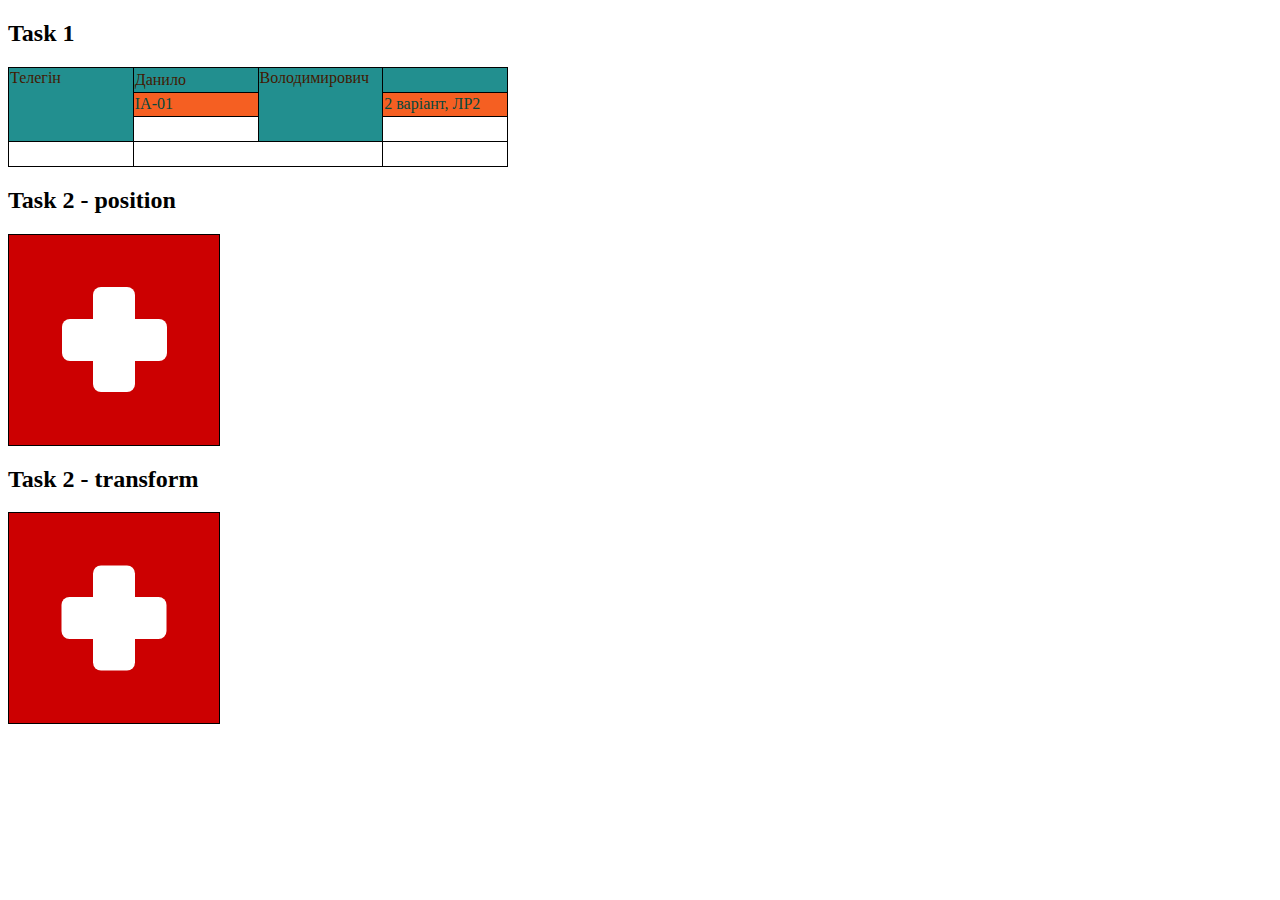
<file: lab2/index.html>
<!DOCTYPE html>
<html lang="en">
<head>
  <title>IA-01, Телегін, 2 вар</title>

  <meta charset="UTF-8" />

  <link rel="stylesheet" href="style.css" />

  <style>
    table,
    tr,
    td {
      border: 1px solid black;
      border-collapse: collapse;
    }

    tr:first-child {
      background-color: #228f8f;
      color: #421a03;
    }

    tr:first-child:hover {
      background-color: #421a03;
      color: #228f8f;
    }

    tr:nth-child(2) {
      background-color: #f55f22;
      color: #05483d;
    }

    tr:nth-child(2):hover {
      background-color: #05483d;
      color: #f55f22;
    }
  </style>
</head>

<body>
<h2>Task 1</h2>

<div>
  <table class="content">
    <tr>
      <td rowspan="3" valign="top">Телегін</td>

      <td>Данило</td>

      <td rowspan="3" valign="top">Володимирович</td>

      <td>&nbsp;</td>
    </tr>
    <tr>
      <td>IA-01</td>
      <td>2 варіант, ЛР2</td>
    </tr>
    <tr>
      <td>&nbsp;</td>
      <td>&nbsp;</td>
    </tr>
    <tr>
      <td>&nbsp;</td>
      <td colspan="2">&nbsp;</td>
      <td>&nbsp;</td>
    </tr>
  </table>
</div>

<h2>Task 2 - position</h2>
<div class="field position">
  <div class="horizontal rect"></div>
  <div class="vertical rect"></div>
</div>
<h2>Task 2 - transform</h2>

<div class="field transform">
  <div class="horizontal rect"></div>
  <div class="vertical rect"></div>
</div>
</body>
</html>
</file>
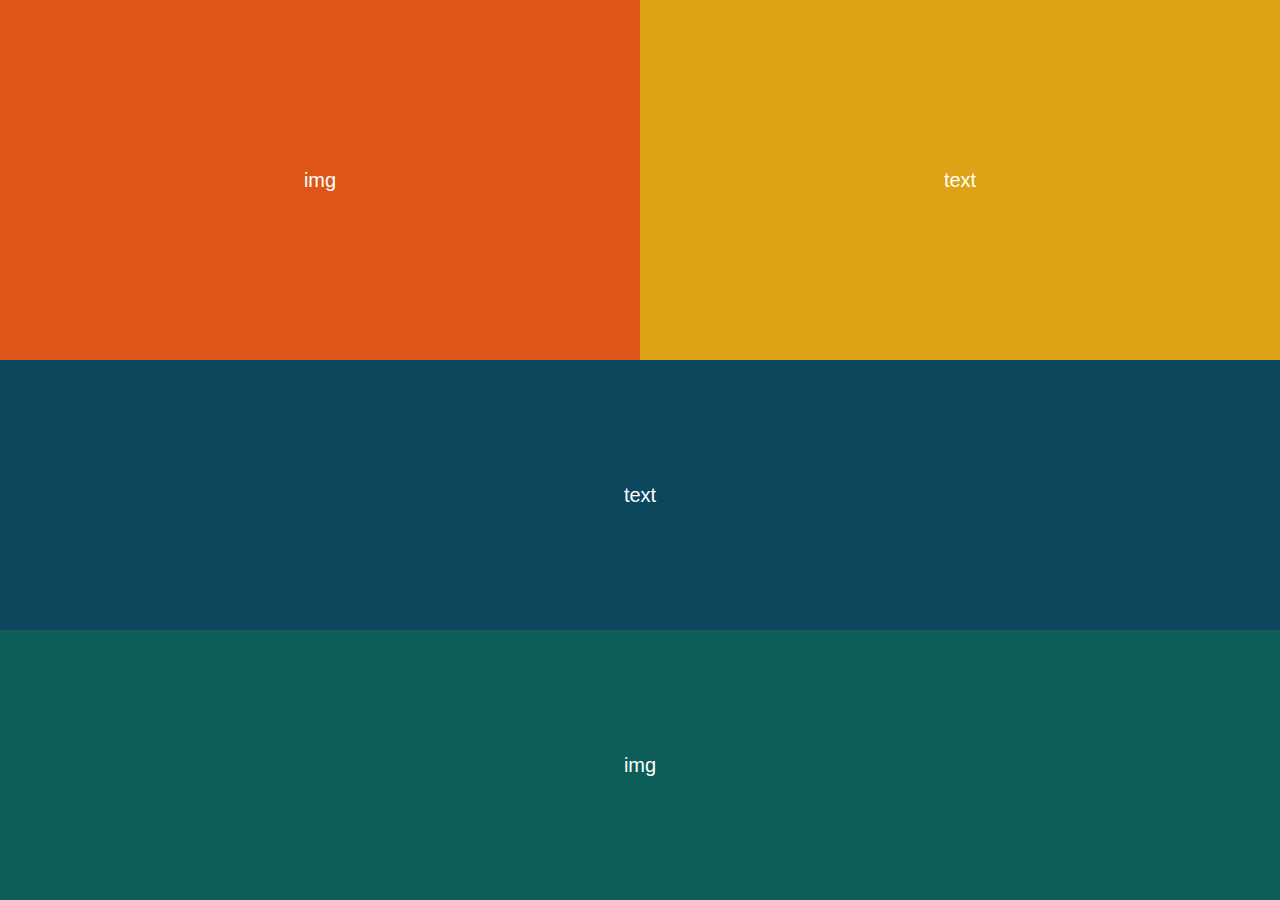
<file: lab3/index.html>
<!DOCTYPE html>
<html lang="uk">
<head>
    <meta charset="UTF-8" />
    <title>IA-01, Телегін, вар2</title>
    <link rel="stylesheet" href="style.css" />
</head>


<body>
<div class="container">

    <div class="upperImage">
        <p>
            img
        </p>
    </div>

    <div class="upperText">
        <p>
            text
        </p>
    </div>

    <div class="lowerText">
        <p>
            text
        </p>
    </div>

    <div class="lowerImage">
        <p>
            img
        </p>
    </div>

</div>
</body>
</html>
</file>
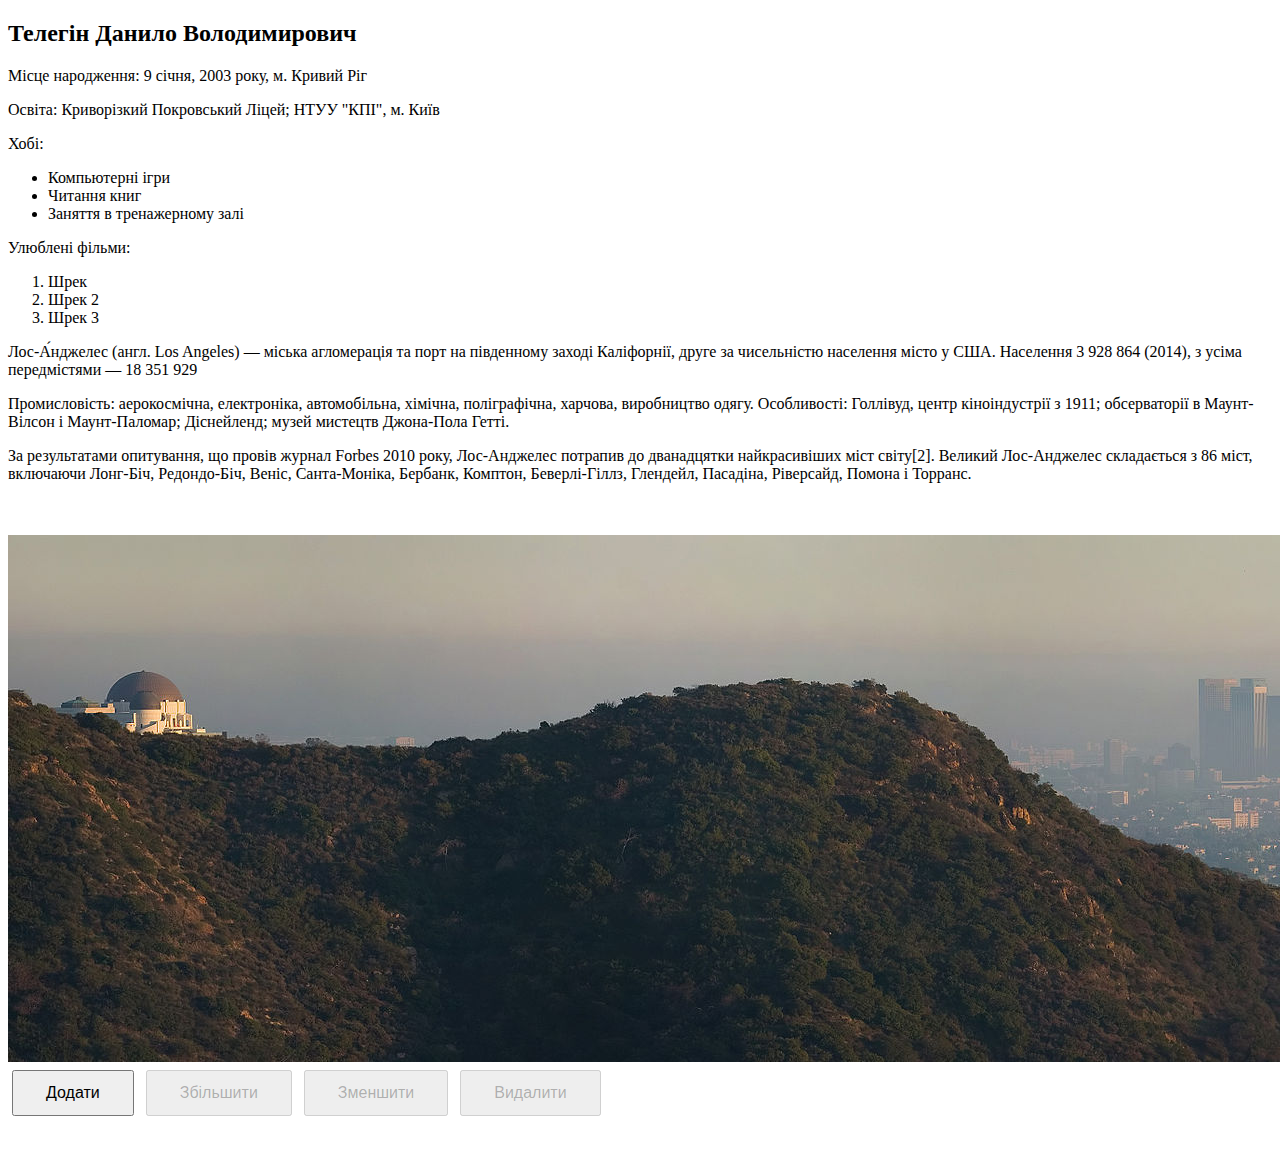
<file: lab4/index.html>
<!DOCTYPE html>
<html lang="uk">

<head>
    <meta charset="UTF-8">
    <meta http-equiv="X-UA-Compatible" content="IE=edge">
    <meta name="viewport" content="width=device-width, initial-scale=1.0">
    <title>ІА-01, Телегін</title>
    <link rel = "stylesheet" href="style.css"/>
</head>

<body>
<div class="info">
    <p><h2>Телегін Данило Володимирович</h2></p>
    <p>Місце народження: 9 січня, 2003 року, м. Кривий Ріг</p>
    <p>Освіта: Криворізкий Покровський Ліцей; НТУУ "КПІ", м. Київ
    </p>
    <p>Хобі:</p>
    <ul>
        <li>Компьютерні ігри</li>
        <li>Читання книг</li>
        <li>Заняття в тренажерному залі</li>
    </ul>
    <p>Улюблені фільми:</p>
    <ol>
        <li>Шрек</li>
        <li>Шрек 2</li>
        <li>Шрек 3</li>
    </ol>
    <p>Лос-А́нджелес (англ. Los Angeles) — міська агломерація та порт на південному заході Каліфорнії, друге за чисельністю населення місто у США.
        Населення 3 928 864 (2014), з усіма передмістями — 18 351 929</p>
    <p>Промисловість: аерокосмічна, електроніка, автомобільна, хімічна, поліграфічна, харчова, виробництво одягу. Особливості: Голлівуд, центр кіноіндустрії з 1911; обсерваторії в Маунт-Вілсон і Маунт-Паломар; Діснейленд; музей мистецтв Джона-Пола Гетті.</p>
    <p>За результатами опитування, що провів журнал Forbes 2010 року, Лос-Анджелес потрапив до дванадцятки найкрасивіших міст світу[2].

        Великий Лос-Анджелес складається з 86 міст, включаючи Лонг-Біч, Редондо-Біч, Веніс, Санта-Моніка, Бербанк, Комптон, Беверлі-Гіллз, Глендейл, Пасадіна, Ріверсайд, Помона і Торранс.</p>
    <br>

    <br>
    <a href="https://uk.wikipedia.org/wiki/%D0%9B%D0%BE%D1%81-%D0%90%D0%BD%D0%B4%D0%B6%D0%B5%D0%BB%D0%B5%D1%81">
        <img src="LA.jpg" alt="some text"></a>

    <div>
        <button class="buttons" id="add" onclick="add();">
            Додати
        </button>

        <button class="buttons" id="increase" onclick="increase();" disabled>
            Збільшити
        </button>

        <button class="buttons" id="reduce" onclick="reduce();" disabled>
            Зменшити
        </button>

        <button class="buttons" id="remove" onclick="remove();" disabled>
            Видалити
        </button>
        <p>
            <img id="picture" />
        </p>
    </div>
</div>
<script src="script.js"></script>
</body>
</html>
</file>
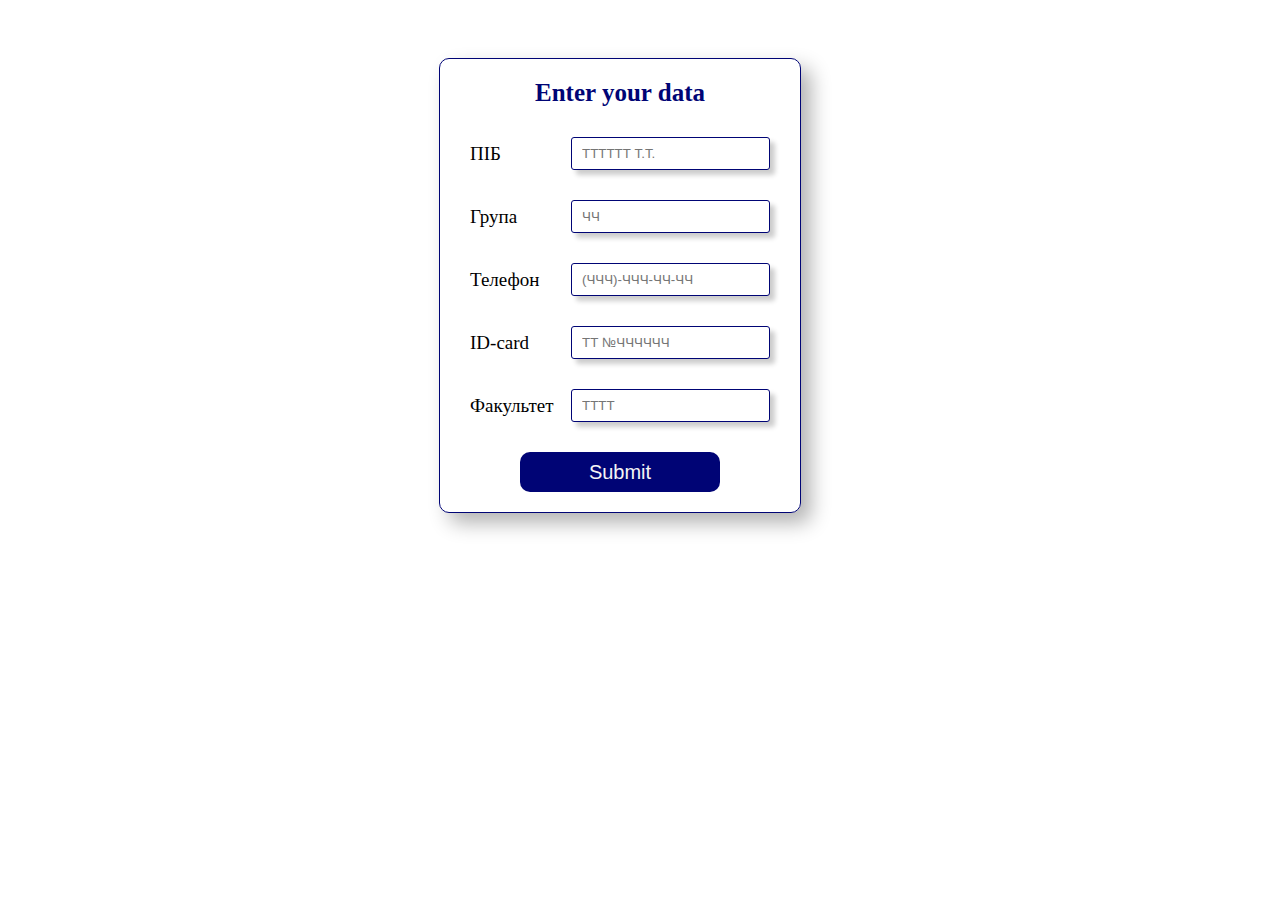
<file: lab5/index.html>
<!DOCTYPE html>
<html lang="en">
<head>
    <meta charset="UTF-8" />
    <meta http-equiv="X-UA-Compatible" content="IE=edge" />
    <meta name="viewport" content="width=device-width, initial-scale=1.0" />
    <title>ІА-01, Телегін</title>
    <link rel="stylesheet" href="style.css" />
</head>
<body>
<div class="wrapper">
    <div class="section-form">
        <div class="border">
            <h3 class="form-text">Enter your data</h3>
            <form class="valid-form">
                <div class="field">
                    <label for="name">ПІБ</label>
                    <div class="input-field">
                        <input
                                type="text"
                                name="name"
                                id="name"
                                placeholder="ТТТТТТ Т.Т."
                        />
                    </div>
                </div>
                <div class="field">
                    <label for="group">Група</label>
                    <div class="input-field">
                        <input type="text" name="group" id="group" placeholder="ЧЧ" />
                    </div>
                </div>
                <div class="field">
                    <label for="phone">Телефон</label>
                    <div class="input-field">
                        <input
                                type="tel"
                                name="phone"
                                id="phone"
                                placeholder="(ЧЧЧ)-ЧЧЧ-ЧЧ-ЧЧ"
                        />
                    </div>
                </div>
                <div class="field">
                    <label for="card">ID-card</label>
                    <div class="input-field">
                        <input
                                type="text"
                                name="card"
                                id="card"
                                placeholder="ТТ №ЧЧЧЧЧЧ"
                        />
                    </div>
                </div>
                <div class="field">
                    <label for="faculty">Факультет</label>
                    <div class="input-field">
                        <input
                                type="text"
                                name="faculty"
                                id="faculty"
                                placeholder="ТТТТ"
                        />
                    </div>
                </div>
                <input type="submit" class="form-btn" value="Submit" />
            </form>
        </div>
    </div>
    <div class="info" style="display: hidden"></div>
</div>
<script src="task1.js"></script>
</body>
</html>
</file>
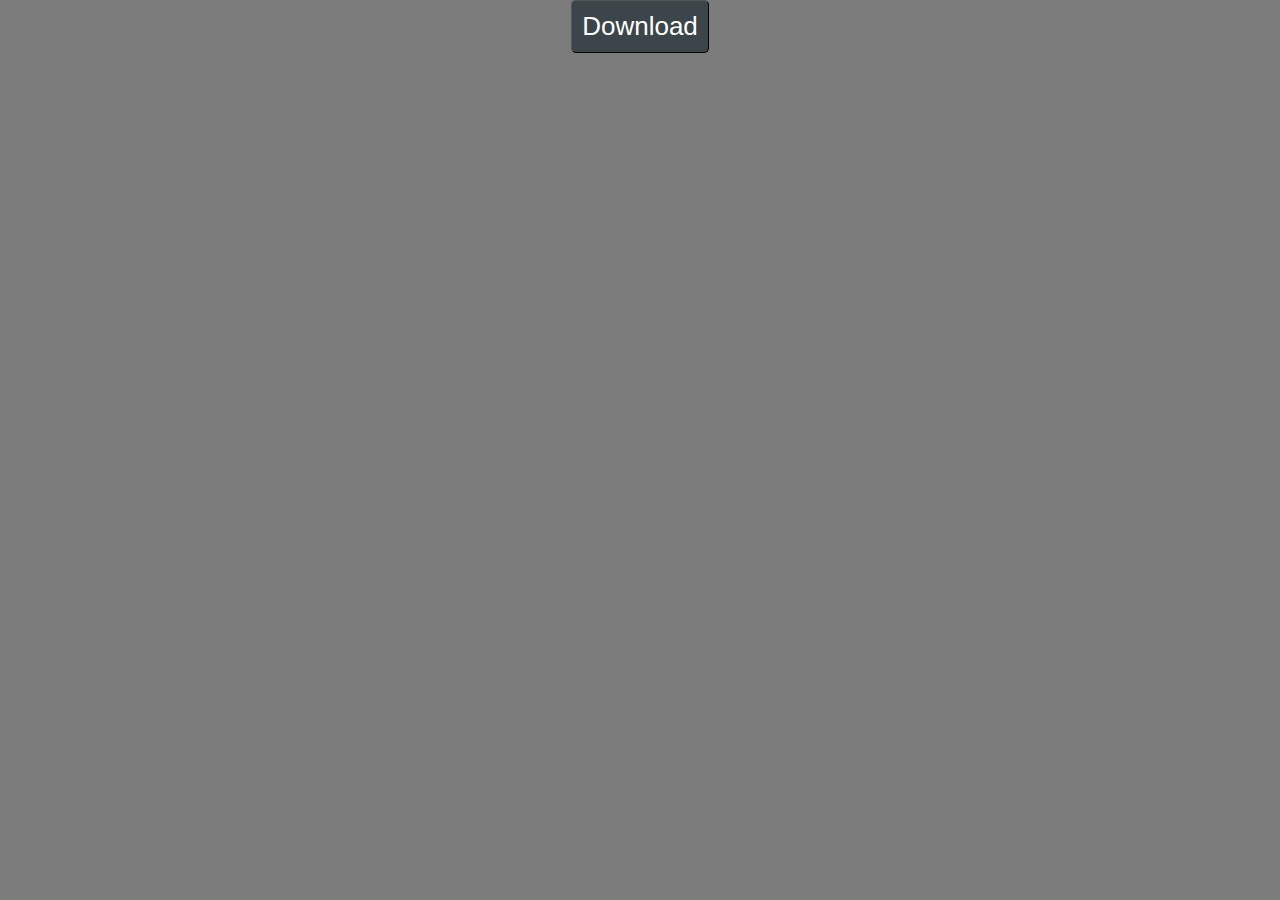
<file: lab6/index.html>
<!doctype html>
<html lang="en">
<head>
  <meta charset="UTF-8">
  <meta name="viewport"
        content="width=device-width, user-scalable=no, initial-scale=1.0, maximum-scale=1.0, minimum-scale=1.0">
  <meta http-equiv="X-UA-Compatible" content="ie=edge">
  <title>IA-01, Телегін</title>
  <link rel="stylesheet" href="style.css">
</head>
<body>

<div id="taskContainer">
  <button id="requestButton">Download</button>
  <div id="successMessage"></div>
</div>
<div id="people">
</div>

<script src="script.js"></script>
</body>
</html>
</file>
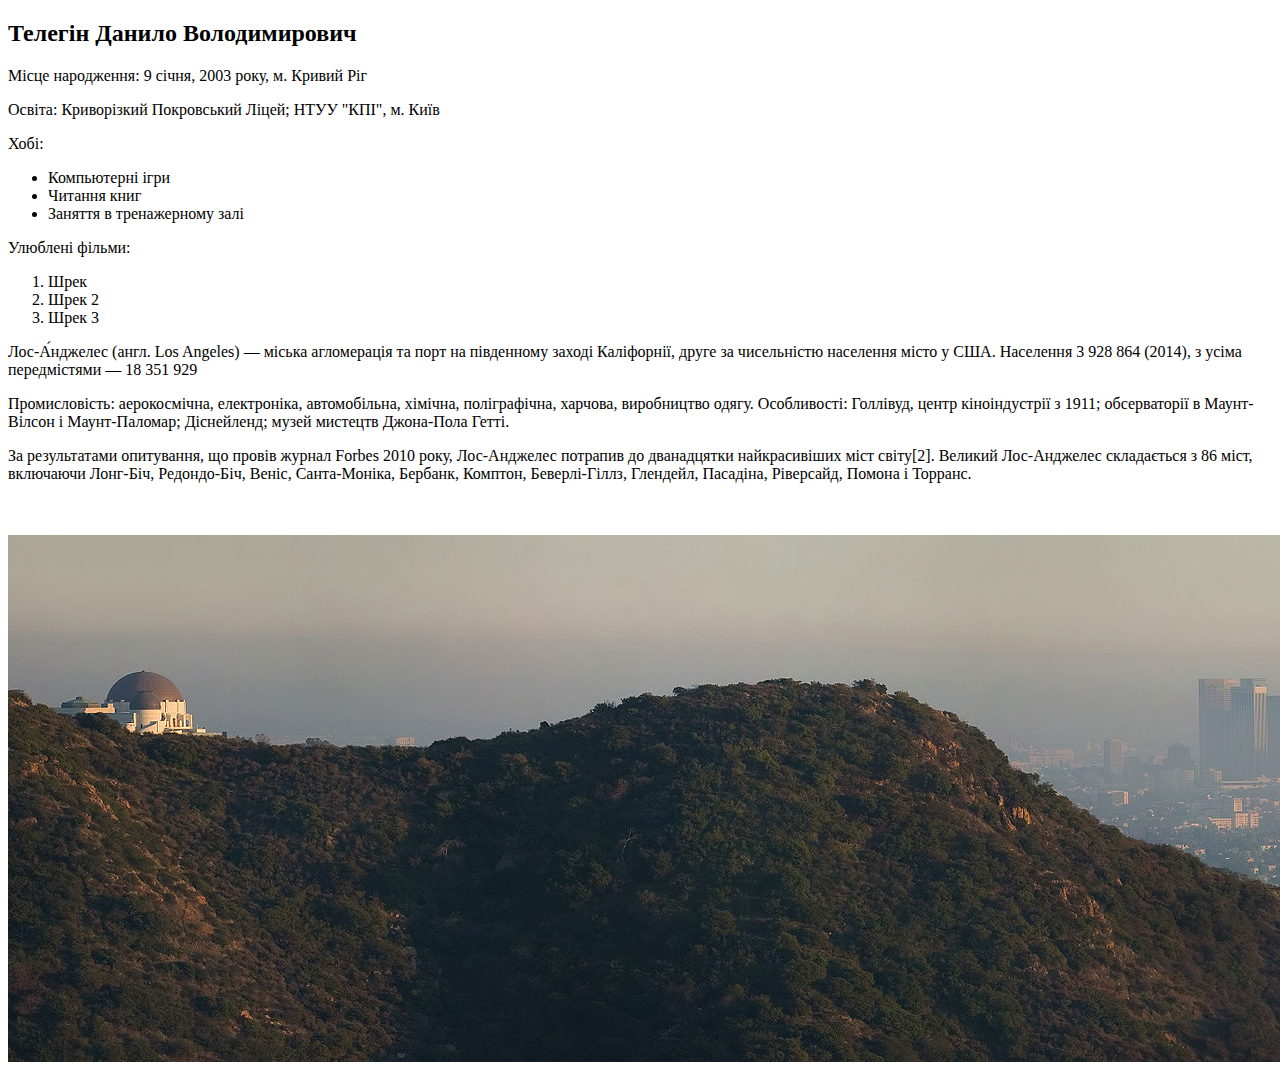
<file: lab1/lab1/src/index.html>
<!DOCTYPE html>
<html>
<head>
    <meta charset="UTF-8">
    <title>IA-01, Телегін Данило</title>
</head>
<body>
<p><h2>Телегін Данило Володимирович</h2></p>
<p>Місце народження: 9 січня, 2003 року, м. Кривий Ріг</p>
<p>Освіта: Криворізкий Покровський Ліцей; НТУУ "КПІ", м. Київ
</p>
<p>Хобі:</p>
<ul>
    <li>Компьютерні ігри</li>
    <li>Читання книг</li>
    <li>Заняття в тренажерному залі</li>
</ul>
<p>Улюблені фільми:</p>
<ol>
    <li>Шрек</li>
    <li>Шрек 2</li>
    <li>Шрек 3</li>
</ol>
<p>Лос-А́нджелес (англ. Los Angeles) — міська агломерація та порт на південному заході Каліфорнії, друге за чисельністю населення місто у США.
    Населення 3 928 864 (2014), з усіма передмістями — 18 351 929</p>
<p>Промисловість: аерокосмічна, електроніка, автомобільна, хімічна, поліграфічна, харчова, виробництво одягу. Особливості: Голлівуд, центр кіноіндустрії з 1911; обсерваторії в Маунт-Вілсон і Маунт-Паломар; Діснейленд; музей мистецтв Джона-Пола Гетті.</p>
<p>За результатами опитування, що провів журнал Forbes 2010 року, Лос-Анджелес потрапив до дванадцятки найкрасивіших міст світу[2].

    Великий Лос-Анджелес складається з 86 міст, включаючи Лонг-Біч, Редондо-Біч, Веніс, Санта-Моніка, Бербанк, Комптон, Беверлі-Гіллз, Глендейл, Пасадіна, Ріверсайд, Помона і Торранс.</p>
<br>

<br>
<a href="https://uk.wikipedia.org/wiki/%D0%9B%D0%BE%D1%81-%D0%90%D0%BD%D0%B4%D0%B6%D0%B5%D0%BB%D0%B5%D1%81">
    <img src="LA.jpg" alt="some text"></a>
</body>
</html>
</file>
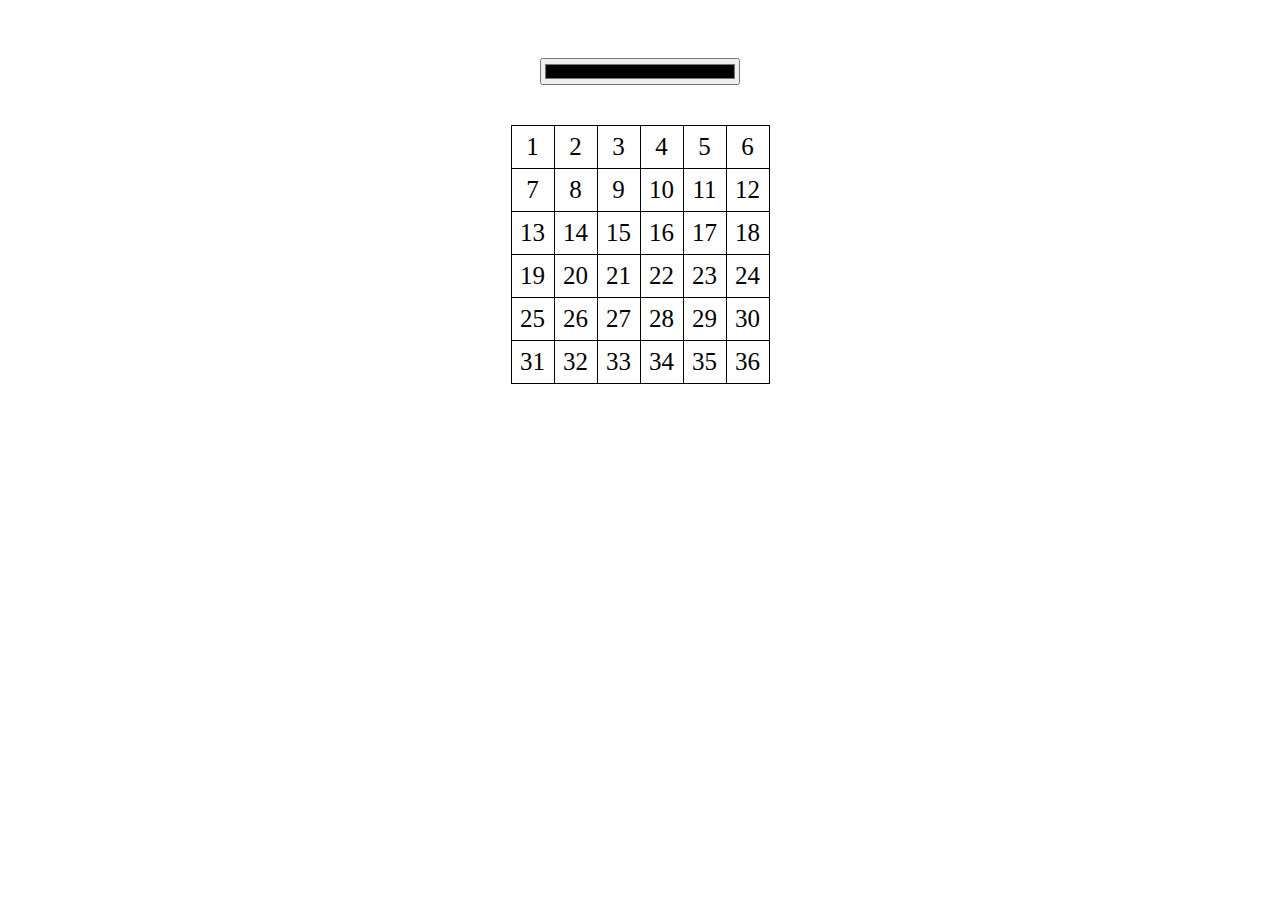
<file: lab5/taks2.html>
<!DOCTYPE html>
<html lang="en">
<head>
    <meta charset="UTF-8" />
    <meta http-equiv="X-UA-Compatible" content="IE=edge" />
    <meta name="viewport" content="width=device-width, initial-scale=1.0" />
    <title>ІА-01, Телегін</title>
    <link rel="stylesheet" href="style.css" />
</head>
<body>
<div class="wrapper">
    <div class="wrapper__inner">
        <input type="color" name="color" id="color" />
    </div>
</div>
<script src="task2.js"></script>
</body>
</html>
</file>
<file: lab2/style.css>
.content {
    table-layout: fixed;
    width: 500px;
    height: 100px;
}

.field {
    background-color: #cc0001;
    border: 1px solid black;
    width: 210px;
    height: 210px;
}
.rect {
    background-color: white;
    border-radius: 8px;
}

.horizontal {
    width: 105px;
    height: 42px;
}

.vertical {
    width: 42px;
    height: 105px;
}

.position .horizontal {
    position: relative;
    margin-left: auto;
    margin-right: auto;
    top: 40%;
}

.position .vertical {
    position: relative;
    margin-left: auto;
    margin-right: auto;
    top: 5%;
}

.transform .horizontal {
    transform: translate(50%, 200%);
}
.transform .vertical {
    transform: translate(200%, 10%);
}
</file>
<file: lab3/style.css>
* {
    margin: 0;
    padding: 0;
    box-sizing: border-box;
}

.container {
    display: flex;
    flex-wrap: wrap;
}

p {
    font-size: 20px;
    font-family: 'Franklin Gothic Medium', 'Arial Narrow', Arial, sans-serif;
    color: white;
}

.upperImage {
    flex-basis: 50%;
    height: 40vh;
    background: #de5617;
}

.upperText {
    flex-basis: 50%;
    height: 40vh;
    background: #dea217;
}

.upperText, .lowerText, .upperImage, .lowerImage {
    display: flex;
    justify-content: center;
    align-items: center;
    text-align: center;
}

.lowerImage {
    flex-basis: 100%;
    height: 30vh;
    background: #0d5d58;
}

.lowerText {
    flex-basis: 100%;
    height: 30vh;
    background: #0d475d;
}

.image {
    object-fit: cover;
    width: 100%;
    height: 100%;
}
</file>
<file: lab4/style.css>
#setColor_first, .setColor_second, .buttons {
    cursor: pointer;
}

.buttons{
    padding: 12px 32px;
    text-align: center;
    font-size: 16px;
    margin: 4px 4px;
}
</file>
<file: lab5/style.css>
.wrapper {
    display: flex;
    justify-content: center;
    padding-top: 50px;
}
.border {
    border: 1px solid #000475;
    border-radius: 10px;
    padding: 20px 30px;
    box-shadow: 10px 10px 20px rgba(1, 1, 1, 0.3);
}

.form-text {
    margin: 0;
    text-align: center;
    font-size: 25px;
    color: #000475;
}

.valid-form {
    min-width: 300px;
    display: flex;
    flex-direction: column;
}

.field {
    margin-top: 30px;
    display: flex;
    justify-content: space-between;
    align-items: center;
}

.input-field {
    display: flex;
    flex-direction: column;
}
.input-field small {
    color: red;
    margin-top: 5px;
}
.field label {
    font-size: 19px;
}
.field input {
    border: 1px solid #000475;
    border-radius: 3px;
    padding: 8px 10px;
    box-shadow: 5px 5px 5px rgba(1, 1, 1, 0.2);
}
.form-btn {
    margin-top: 30px;
    background-color: #000475;
    border: 0;
    border-radius: 10px;
    height: 40px;
    width: 200px;
    align-self: center;
    font-size: 20px;
    color: #f5f5f5;
    cursor: pointer;
}

.info {
    margin-left: 40px;
}

#color {
    width: 200px;
}

.table {
    border: 1px solid black;
    border-collapse: collapse;
    font-size: 25px;
    margin-top: 40px;
}
.wrapper__inner {
    display: flex;
    flex-direction: column;
    align-items: center;
}
.table td {
    border: 1px solid black;
    width: 40px;
    height: 40px;
    text-align: center;
}
</file>
<file: lab6/style.css>
* {
    margin: 0;
    padding: 0;
    box-sizing: border-box;
}

body {
    background-color: rgb(125, 124, 124);
}

img {
    width: 200px;
}

div {
    font-size: 14px;
}

button {
    font-size: 26px;
    background-color: rgb(60, 69, 74);
    border-width: 1px;
    color: white;
    border-radius: 5px;
    padding: 10px;
}

#taskContainer{
    display: flex;
    flex-direction: column;
    align-items: center;
}
.person {
    display: flex;
    flex-direction: column;
    gap: 10px;
    margin-left: 10px;
    margin-bottom: 10px;
    padding-bottom: 10px;
    background-color: rgb(60, 69, 74);
    border: 1px solid black;
    color: white;
    max-width: 200px;
}

.person div{
    margin-left: 5px;
    margin-right: 5px;
}

#people{
    display: flex;
    flex-wrap: wrap;
}

#successMessage{
    font-size: 40px;
    color: #000000;
}
</file>
